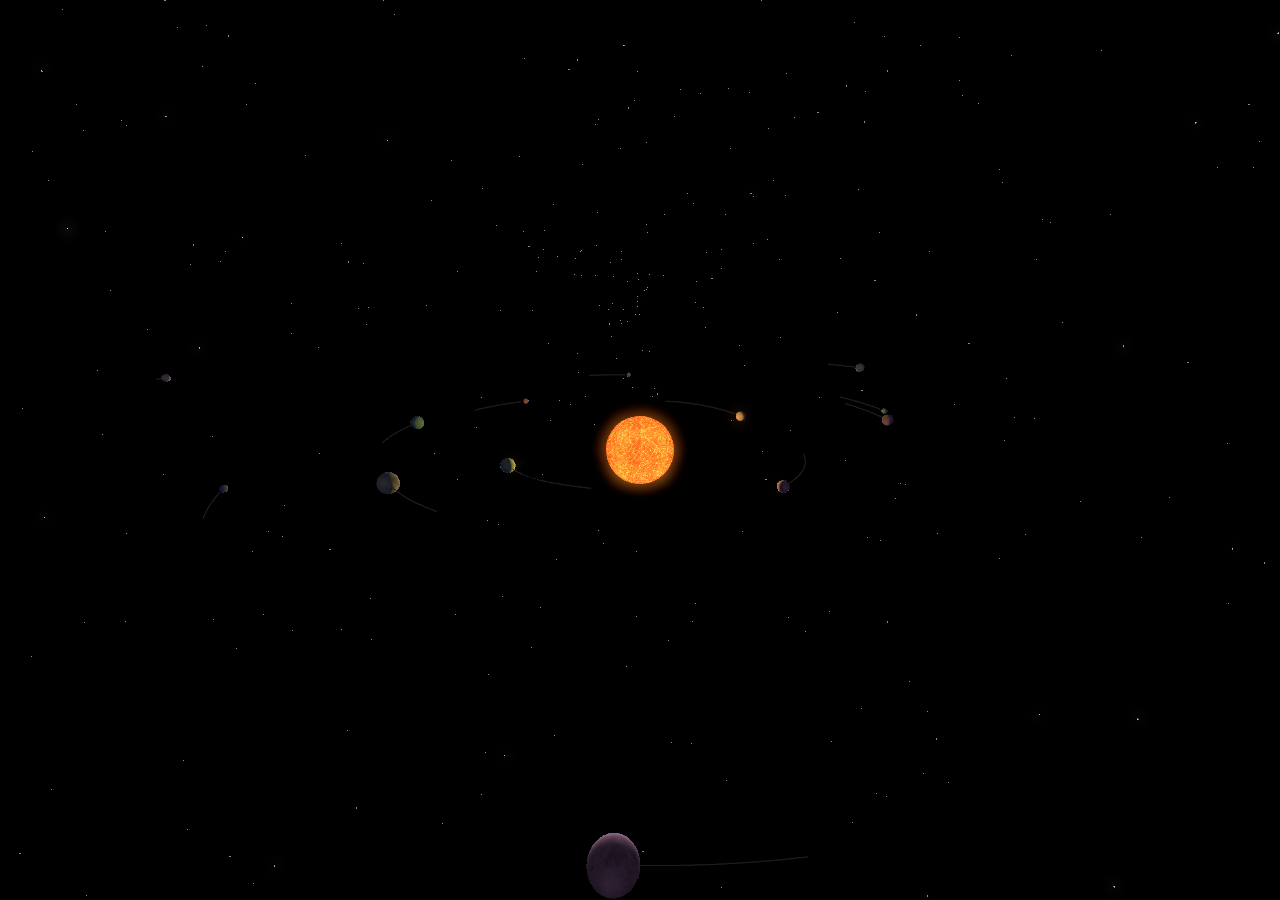
<file: solarsystem/index.html>
<!DOCTYPE html>
<html lang="en">
    <head>
        <meta charset="UTF-8" />
        <meta name="viewport" content="width=device-width, initial-scale=1.0" />
        <title>Three.js Solar System</title>

        <meta property="og:type" content="website" />
        <meta property="og:title" content="Three.js Solar System" />
        <meta property="og:site_name" content="Three.js Solar System" />
        <meta property="og:description" content="A 3D model of a solar system built with Three.js, React Three Fiber, and Rapier physics." />
        <meta property="og:image" content="https://threesolar.netlify.app/images/social.png" />
        <meta name="twitter:card" content="summary_large_image" />
        <meta name="twitter:creator" content="@theshanergy" />
      <script type="module" crossorigin src="./assets/index-CHgzvfvw.js"></script>
      <link rel="stylesheet" crossorigin href="./assets/index-BlsWhiwC.css">
    </head>
    <body>
        <div id="root"></div>
    </body>
</html>
</file>
<file: solarsystem/assets/index-BlsWhiwC.css>
*{-webkit-box-sizing:border-box;-moz-box-sizing:border-box;box-sizing:border-box}html{position:relative;height:100%;width:100%}body{height:100%;margin:0;font-size:16px;font-weight:400;line-height:normal;color:#333;font-family:system-ui,-apple-system,BlinkMacSystemFont,Segoe UI,Roboto,Ubuntu,Helvetica Neue,sans-serif}#root{height:100%;width:100%}
</file>
